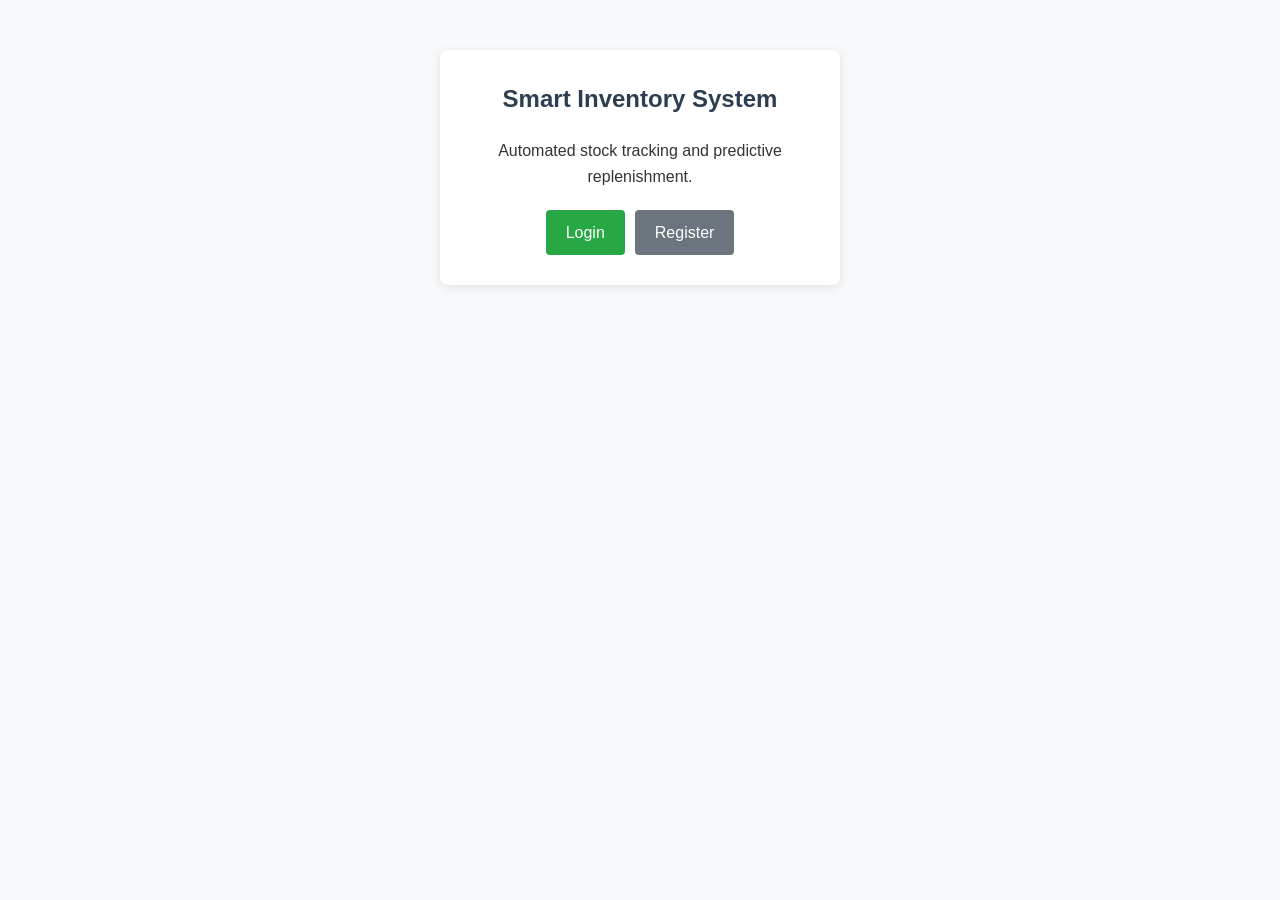
<file: index.html>
<!DOCTYPE html>
<html lang="en">
<head>
    <meta charset="UTF-8">
    <meta name="viewport" content="width=device-width, initial-scale=1.0">
    <meta name="description" content="Automated stock tracking and predictive replenishment for pharmacy POS.">
    <meta name="theme-color" content="#343a40">
    <link rel="manifest" href="/manifest.json">
    <link rel="apple-touch-icon" href="/icons/icon-192x192.png">
    <meta name="apple-mobile-web-app-capable" content="yes">
    <meta name="apple-mobile-web-app-status-bar-style" content="black-translucent">
    <meta name="apple-mobile-web-app-title" content="SmartInv">
    <link rel="icon" type="image/png" href="/icons/icon-192x192.png">
    <title>Smart Inventory System</title>
    <link rel="stylesheet" href="css/style.css">
</head>
<body>
    <div class="auth-container">
        <h2>Smart Inventory System</h2>
        <p style="text-align: center; margin-bottom: 20px;">
            Automated stock tracking and predictive replenishment.
        </p>
        <div style="display: flex; gap: 10px; justify-content: center;">
            <a href="frontend/login.html" class="btn btn-success">Login</a>
            <a href="frontend/register.html" class="btn" style="background: #6c757d;">Register</a>
        </div>
    </div>
    <script src="js/pwa.js"></script>
</body>
</html>
</file>
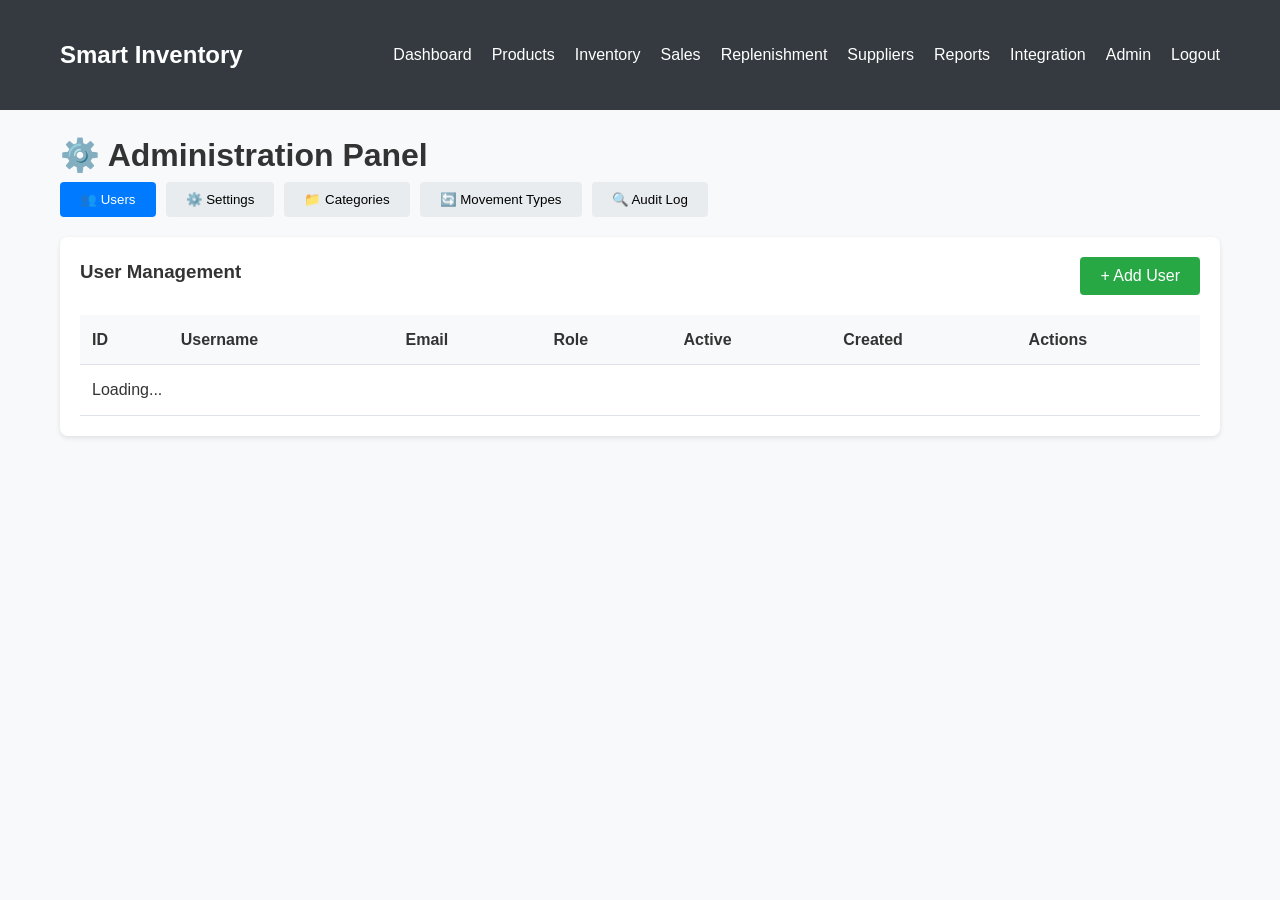
<file: admin.html>
<!DOCTYPE html>
<html lang="en">
<head>
    <meta charset="UTF-8">
    <meta name="viewport" content="width=device-width, initial-scale=1.0">
    <meta name="description" content="Automated stock tracking and predictive replenishment for pharmacy POS.">
    <meta name="theme-color" content="#343a40">
    <link rel="manifest" href="/manifest.json">
    <link rel="apple-touch-icon" href="/icons/icon-192x192.png">
    <meta name="apple-mobile-web-app-capable" content="yes">
    <meta name="apple-mobile-web-app-status-bar-style" content="black-translucent">
    <meta name="apple-mobile-web-app-title" content="SmartInv">
    <link rel="icon" type="image/png" href="/icons/icon-192x192.png">
    <title>Admin - Smart Inventory</title>
    <link rel="stylesheet" href="css/style.css">
    <style>
        .admin-tabs {
            display: flex;
            gap: 10px;
            margin-bottom: 20px;
            flex-wrap: wrap;
        }
        .admin-tab {
            padding: 10px 20px;
            background: #e9ecef;
            border: none;
            border-radius: 4px;
            cursor: pointer;
        }
        .admin-tab.active {
            background: #007bff;
            color: white;
        }
        .admin-section {
            background: white;
            padding: 20px;
            border-radius: 8px;
            box-shadow: 0 2px 5px rgba(0,0,0,0.1);
            margin-top: 10px;
        }
        .table-responsive {
            max-height: 500px;
            overflow-y: auto;
        }
        .filter-bar {
            display: flex;
            gap: 15px;
            flex-wrap: wrap;
            margin-bottom: 15px;
            padding: 15px;
            background: #f8f9fa;
            border-radius: 4px;
        }
    </style>
</head>
<body>
    <nav class="navbar">
        <div class="container">
            <a href="dashboard.html" class="navbar-brand">Smart Inventory</a>
            <ul class="navbar-menu">
                <li><a href="dashboard.html">Dashboard</a></li>
                <li><a href="products.html">Products</a></li>
                <li><a href="inventory.html">Inventory</a></li>
                <li><a href="sales.html">Sales</a></li>
                <li><a href="replenishment.html">Replenishment</a></li>
                <li><a href="suppliers.html">Suppliers</a></li>
                <li><a href="reports.html">Reports</a></li>
                <li><a href="integration.html">Integration</a></li>
                <li><a href="admin.html">Admin</a></li>
                <li><a href="#" id="logoutLink">Logout</a></li>
            </ul>
        </div>
    </nav>

    <div class="container">
        <h1>⚙️ Administration Panel</h1>

        <!-- Tabs -->
        <div class="admin-tabs">
            <button class="admin-tab active" data-tab="users">👥 Users</button>
            <button class="admin-tab" data-tab="settings">⚙️ Settings</button>
            <button class="admin-tab" data-tab="categories">📁 Categories</button>
            <button class="admin-tab" data-tab="movement-types">🔄 Movement Types</button>
            <button class="admin-tab" data-tab="audit">🔍 Audit Log</button>
        </div>

        <!-- Dynamic content area -->
        <div id="admin-content" class="admin-section">
            <!-- Users tab by default -->
            <div id="users-tab" style="display: block;">
                <div style="display: flex; justify-content: space-between;">
                    <h3>User Management</h3>
                    <button id="addUserBtn" class="btn btn-success">+ Add User</button>
                </div>
                <div id="userFormContainer" style="display: none; margin-top:15px; padding:15px; background:#f8f9fa;">
                    <h4 id="userFormTitle">Add User</h4>
                    <input type="hidden" id="editUserId">
                    <div class="form-group"><label>Username</label><input type="text" id="username" class="form-control"></div>
                    <div class="form-group"><label>Email</label><input type="email" id="email" class="form-control"></div>
                    <div class="form-group"><label>Password</label><input type="password" id="password" class="form-control"></div>
                    <div class="form-group"><label>Role</label>
                        <select id="role">
                            <option value="admin">Admin</option>
                            <option value="manager">Manager</option>
                            <option value="clerk">Clerk</option>
                        </select>
                    </div>
                    <div class="form-group"><label><input type="checkbox" id="isActive" checked> Active</label></div>
                    <button id="saveUserBtn" class="btn btn-success">Save</button>
                    <button id="cancelUserBtn" class="btn" style="background:#6c757d;">Cancel</button>
                </div>
                <div class="table-responsive">
                    <table id="usersTable">
                        <thead><tr><th>ID</th><th>Username</th><th>Email</th><th>Role</th><th>Active</th><th>Created</th><th>Actions</th></tr></thead>
                        <tbody id="usersList"><tr><td colspan="7">Loading...</td></tr></tbody>
                    </table>
                </div>
            </div>

            <!-- Settings tab (hidden) -->
            <div id="settings-tab" style="display: none;">
                <h3>System Settings</h3>
                <div id="settingsFormContainer" style="margin-bottom:15px;">
                    <!-- Will be populated dynamically with editable fields -->
                </div>
                <div class="table-responsive">
                    <table id="settingsTable">
                        <thead><tr><th>Key</th><th>Value</th><th>Description</th><th>Updated</th><th>Actions</th></tr></thead>
                        <tbody id="settingsList"><tr><td colspan="5">Loading...</td></tr></tbody>
                    </table>
                </div>
            </div>

            <!-- Categories tab (hidden) -->
            <div id="categories-tab" style="display: none;">
                <div style="display: flex; justify-content: space-between;">
                    <h3>Categories</h3>
                    <button id="addCategoryBtn" class="btn btn-success">+ Add Category</button>
                </div>
                <div id="categoryFormContainer" style="display: none; margin-top:15px; padding:15px; background:#f8f9fa;">
                    <h4 id="categoryFormTitle">Add Category</h4>
                    <input type="hidden" id="editCategoryId">
                    <div class="form-group"><label>Name</label><input type="text" id="categoryName" class="form-control"></div>
                    <div class="form-group"><label>Description</label><textarea id="categoryDesc" class="form-control"></textarea></div>
                    <button id="saveCategoryBtn" class="btn btn-success">Save</button>
                    <button id="cancelCategoryBtn" class="btn" style="background:#6c757d;">Cancel</button>
                </div>
                <div class="table-responsive">
                    <table id="categoriesTable">
                        <thead><tr><th>ID</th><th>Name</th><th>Description</th><th>Created</th><th>Actions</th></tr></thead>
                        <tbody id="categoriesList"><tr><td colspan="5">Loading...</td></tr></tbody>
                    </table>
                </div>
            </div>

            <!-- Movement Types tab (hidden) -->
            <div id="movement-types-tab" style="display: none;">
                <div style="display: flex; justify-content: space-between;">
                    <h3>Movement Types</h3>
                    <button id="addMovementTypeBtn" class="btn btn-success">+ Add Type</button>
                </div>
                <div id="movementTypeFormContainer" style="display: none; margin-top:15px; padding:15px; background:#f8f9fa;">
                    <h4 id="movementTypeFormTitle">Add Movement Type</h4>
                    <input type="hidden" id="editMovementTypeId">
                    <div class="form-group"><label>Name</label><input type="text" id="movementTypeName" class="form-control"></div>
                    <div class="form-group"><label>Description</label><textarea id="movementTypeDesc" class="form-control"></textarea></div>
                    <div class="form-group"><label>Sign</label>
                        <select id="movementTypeSign">
                            <option value="1">Increase (+)</option>
                            <option value="-1">Decrease (-)</option>
                        </select>
                    </div>
                    <button id="saveMovementTypeBtn" class="btn btn-success">Save</button>
                    <button id="cancelMovementTypeBtn" class="btn" style="background:#6c757d;">Cancel</button>
                </div>
                <div class="table-responsive">
                    <table id="movementTypesTable">
                        <thead><tr><th>ID</th><th>Name</th><th>Description</th><th>Sign</th><th>Actions</th></tr></thead>
                        <tbody id="movementTypesList"><tr><td colspan="5">Loading...</td></tr></tbody>
                    </table>
                </div>
            </div>

            <!-- Audit Log tab (hidden) -->
            <div id="audit-tab" style="display: none;">
                <h3>Audit Log</h3>
                <div class="filter-bar">
                    <input type="text" id="filterTable" placeholder="Table name">
                    <input type="text" id="filterUser" placeholder="User ID">
                    <input type="date" id="filterFrom">
                    <input type="date" id="filterTo">
                    <select id="filterOperation">
                        <option value="">All operations</option>
                        <option value="INSERT">INSERT</option>
                        <option value="UPDATE">UPDATE</option>
                        <option value="DELETE">DELETE</option>
                    </select>
                    <button id="applyAuditFilter" class="btn btn-primary">Apply</button>
                </div>
                <div class="table-responsive">
                    <table id="auditTable">
                        <thead><tr><th>Time</th><th>Table</th><th>Operation</th><th>Record</th><th>User</th><th>Changes</th></tr></thead>
                        <tbody id="auditList"><tr><td colspan="6">Loading...</td></tr></tbody>
                    </table>
                </div>
            </div>
        </div>

        <div id="alert" class="alert" style="display: none;"></div>
    </div>

    <script src="js/auth.js"></script>
    <script src="js/admin.js"></script>
    <script src="js/pwa.js"></script>
</body>
</html>
</file>
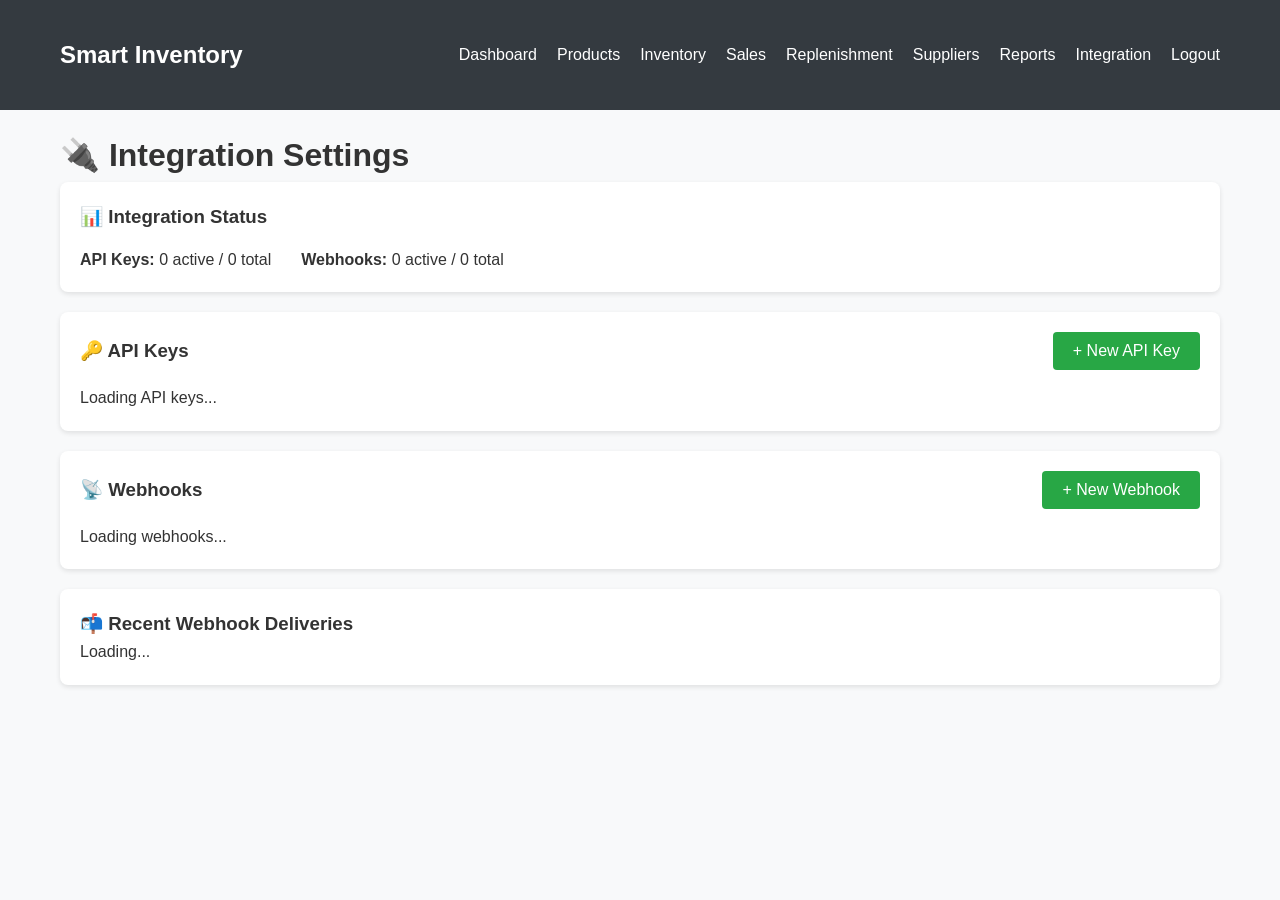
<file: intergration.html>
<!DOCTYPE html>
<html lang="en">
<head>
    <meta charset="UTF-8">
    <meta name="viewport" content="width=device-width, initial-scale=1.0">
    <meta name="description" content="Automated stock tracking and predictive replenishment for pharmacy POS.">
    <meta name="theme-color" content="#343a40">
    <link rel="manifest" href="/manifest.json">
    <link rel="apple-touch-icon" href="/icons/icon-192x192.png">
    <meta name="apple-mobile-web-app-capable" content="yes">
    <meta name="apple-mobile-web-app-status-bar-style" content="black-translucent">
    <meta name="apple-mobile-web-app-title" content="SmartInv">
    <link rel="icon" type="image/png" href="/icons/icon-192x192.png">
    <title>Integration - Smart Inventory</title>
    <link rel="stylesheet" href="css/style.css">
    <style>
        .section-card {
            background: white;
            border-radius: 8px;
            padding: 20px;
            margin-bottom: 20px;
            box-shadow: 0 2px 5px rgba(0,0,0,0.1);
        }
        .api-key-box {
            background: #f8f9fa;
            padding: 15px;
            border-radius: 4px;
            font-family: monospace;
            word-break: break-all;
            border: 1px solid #dee2e6;
        }
        .webhook-row {
            display: flex;
            justify-content: space-between;
            align-items: center;
            padding: 10px 0;
            border-bottom: 1px solid #eee;
        }
        .badge {
            padding: 4px 8px;
            border-radius: 4px;
            font-size: 12px;
            font-weight: bold;
        }
        .badge-success { background: #d4edda; color: #155724; }
        .badge-secondary { background: #e2e3e5; color: #383d41; }
        .event-tag {
            display: inline-block;
            background: #e9ecef;
            padding: 2px 8px;
            border-radius: 12px;
            margin: 2px;
            font-size: 12px;
        }
    </style>
</head>
<body>
    <nav class="navbar">
        <div class="container">
            <a href="dashboard.html" class="navbar-brand">Smart Inventory</a>
            <ul class="navbar-menu">
                <li><a href="dashboard.html">Dashboard</a></li>
                <li><a href="products.html">Products</a></li>
                <li><a href="inventory.html">Inventory</a></li>
                <li><a href="sales.html">Sales</a></li>
                <li><a href="replenishment.html">Replenishment</a></li>
                <li><a href="suppliers.html">Suppliers</a></li>
                <li><a href="reports.html">Reports</a></li>
                <li><a href="integration.html">Integration</a></li>
                <li><a href="#" id="logoutLink">Logout</a></li>
            </ul>
        </div>
    </nav>

    <div class="container">
        <h1>🔌 Integration Settings</h1>

        <!-- Status Summary -->
        <div class="section-card">
            <h3>📊 Integration Status</h3>
            <div id="statusSummary" style="display: flex; gap: 30px; margin-top: 15px;">
                <div><strong>API Keys:</strong> <span id="totalApiKeys">0</span> active / <span id="activeApiKeys">0</span> total</div>
                <div><strong>Webhooks:</strong> <span id="totalWebhooks">0</span> active / <span id="activeWebhooks">0</span> total</div>
            </div>
        </div>

        <!-- API Keys Section -->
        <div class="section-card">
            <div style="display: flex; justify-content: space-between; align-items: center;">
                <h3>🔑 API Keys</h3>
                <button id="addApiKeyBtn" class="btn btn-success">+ New API Key</button>
            </div>
            <div id="apiKeyFormContainer" style="display: none; margin-top: 15px; padding: 15px; background: #f8f9fa; border-radius: 4px;">
                <h4>Create API Key</h4>
                <div class="form-group">
                    <label>Key Name (e.g., "ERP System")</label>
                    <input type="text" id="apiKeyName" class="form-control">
                </div>
                <div class="form-group">
                    <label>Expires in (days, leave empty for no expiry)</label>
                    <input type="number" id="apiKeyExpiry" class="form-control" min="1">
                </div>
                <button id="saveApiKeyBtn" class="btn btn-success">Generate</button>
                <button id="cancelApiKeyBtn" class="btn" style="background:#6c757d;">Cancel</button>
            </div>
            <div id="apiKeysList" style="margin-top: 15px;">
                <p>Loading API keys...</p>
            </div>
        </div>

        <!-- Webhooks Section -->
        <div class="section-card">
            <div style="display: flex; justify-content: space-between; align-items: center;">
                <h3>📡 Webhooks</h3>
                <button id="addWebhookBtn" class="btn btn-success">+ New Webhook</button>
            </div>
            <div id="webhookFormContainer" style="display: none; margin-top: 15px; padding: 15px; background: #f8f9fa; border-radius: 4px;">
                <h4 id="webhookFormTitle">Create Webhook</h4>
                <input type="hidden" id="webhookId">
                <div class="form-group">
                    <label>Name</label>
                    <input type="text" id="webhookName" class="form-control">
                </div>
                <div class="form-group">
                    <label>URL</label>
                    <input type="url" id="webhookUrl" class="form-control">
                </div>
                <div class="form-group">
                    <label>Secret (optional)</label>
                    <input type="text" id="webhookSecret" class="form-control">
                </div>
                <div class="form-group">
                    <label>Events</label>
                    <div>
                        <label><input type="checkbox" value="replenishment.accepted"> replenishment.accepted</label>
                        <label><input type="checkbox" value="stock.low"> stock.low</label>
                        <label><input type="checkbox" value="stock.out"> stock.out</label>
                        <label><input type="checkbox" value="sale.completed"> sale.completed</label>
                    </div>
                </div>
                <div class="form-group">
                    <label><input type="checkbox" id="webhookActive" checked> Active</label>
                </div>
                <button id="saveWebhookBtn" class="btn btn-success">Save</button>
                <button id="cancelWebhookBtn" class="btn" style="background:#6c757d;">Cancel</button>
            </div>
            <div id="webhooksList" style="margin-top: 15px;">
                <p>Loading webhooks...</p>
            </div>
        </div>

        <!-- Recent Deliveries -->
        <div class="section-card">
            <h3>📬 Recent Webhook Deliveries</h3>
            <div id="deliveriesList">
                <p>Loading...</p>
            </div>
        </div>

        <div id="alert" class="alert" style="display: none;"></div>
    </div>

    <script src="js/auth.js"></script>
    <script src="js/intergration.js"></script>
    <script src="js/pwa.js"></script>
</body>
</html>
</file>
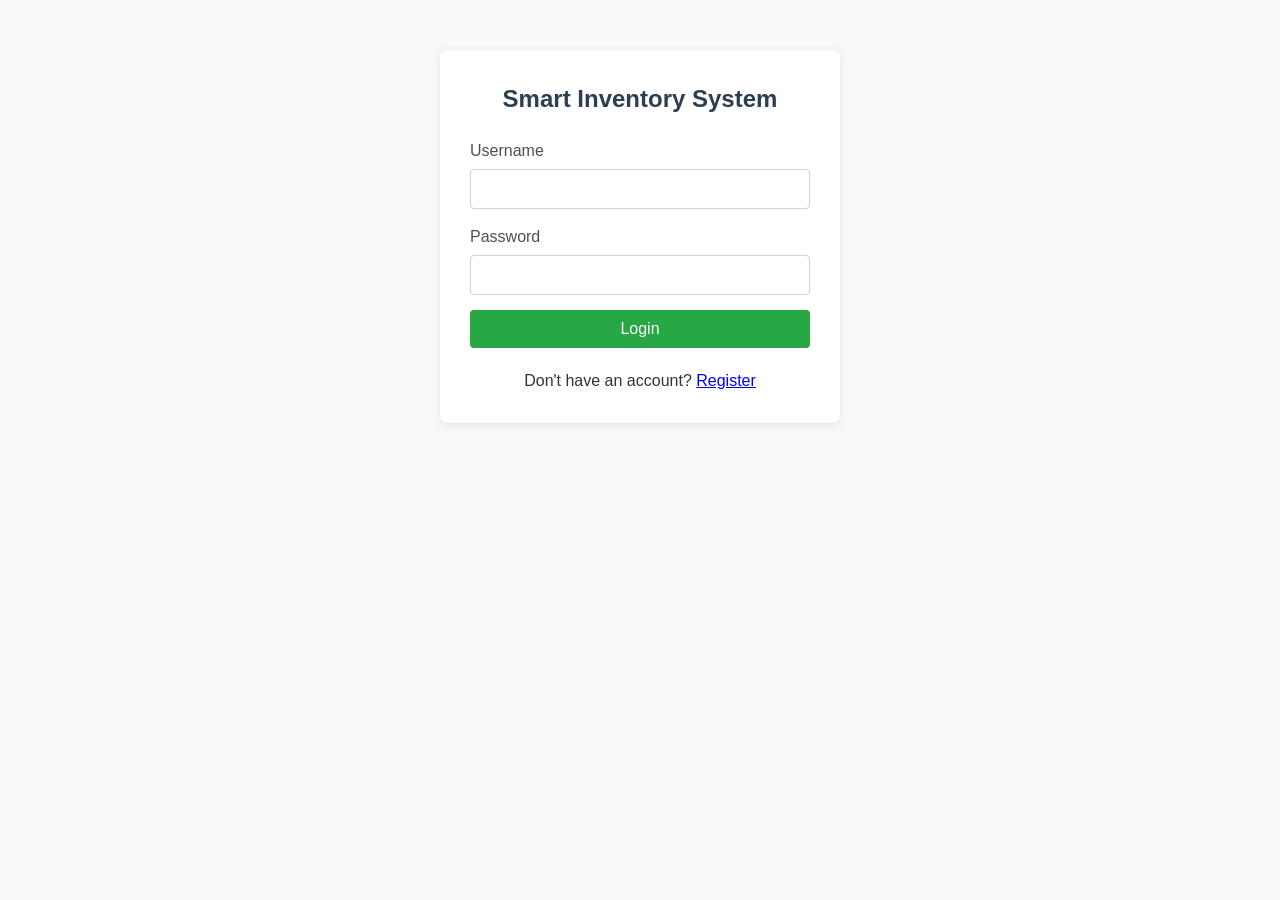
<file: inventory.html>
<!DOCTYPE html>
<html lang="en">
<head>
    <meta charset="UTF-8">
    <meta name="viewport" content="width=device-width, initial-scale=1.0">
    <meta name="description" content="Automated stock tracking and predictive replenishment for pharmacy POS.">
    <meta name="theme-color" content="#343a40">
    <link rel="manifest" href="/manifest.json">
    <link rel="apple-touch-icon" href="/icons/icon-192x192.png">
    <meta name="apple-mobile-web-app-capable" content="yes">
    <meta name="apple-mobile-web-app-status-bar-style" content="black-translucent">
    <meta name="apple-mobile-web-app-title" content="SmartInv">
    <link rel="icon" type="image/png" href="/icons/icon-192x192.png">
    <title>Inventory Management - Smart Inventory</title>
    <link rel="stylesheet" href="css/style.css">
</head>
<body>
    <nav class="navbar">
        <div class="container">
            <a href="dashboard.html" class="navbar-brand">Smart Inventory</a>
            <ul class="navbar-menu">
                <li><a href="dashboard.html">Dashboard</a></li>
                <li><a href="products.html">Products</a></li>
                <li><a href="inventory.html">Inventory</a></li>
                <li><a href="replenishment.html">Replenishment</a></li>
                <li><a href="sales.html">Sales</a></li>
                <li><a href="reports.html">Reports</a></li>
                <li><a href="#" id="logoutLink">Logout</a></li>
            </ul>
        </div>
    </nav>

    <div class="container">
        <h1>Inventory Management</h1>
        
        <!-- Tab Navigation -->
        <div style="display: flex; gap: 10px; margin-bottom: 20px;">
            <button id="tabReceipt" class="btn" style="background: #007bff;">Receive Stock</button>
            <button id="tabAdjust" class="btn" style="background: #ffc107; color: black;">Adjust Stock</button>
            <button id="tabHistory" class="btn" style="background: #17a2b8;">Movement History</button>
        </div>

        <!-- Stock Receipt Form -->
        <div id="receiptForm" class="card">
            <h3>📦 Receive Stock from Supplier</h3>
            <form id="receiptFormElement">
                <div class="form-group">
                    <label for="receipt_sku">Product SKU *</label>
                    <input type="text" id="receipt_sku" name="sku" required>
                </div>
                <div class="form-group">
                    <label for="receipt_quantity">Quantity *</label>
                    <input type="number" id="receipt_quantity" name="quantity" min="1" required>
                </div>
                <div class="form-group">
                    <label for="receipt_reference">Reference (PO # / Invoice #)</label>
                    <input type="text" id="receipt_reference" name="reference_id">
                </div>
                <button type="submit" class="btn btn-success">Receive Stock</button>
            </form>
        </div>

        <!-- Stock Adjustment Form (initially hidden) -->
        <div id="adjustForm" class="card" style="display: none;">
            <h3>⚖️ Manual Stock Adjustment</h3>
            <form id="adjustFormElement">
                <div class="form-group">
                    <label for="adjust_sku">Product SKU *</label>
                    <input type="text" id="adjust_sku" name="sku" required>
                </div>
                <div class="form-group">
                    <label for="adjust_type">Adjustment Type *</label>
                    <select id="adjust_type" name="movement_type" required>
                        <option value="adjustment">Adjustment (+/-)</option>
                        <option value="damage">Damage / Expired (-)</option>
                        <option value="return">Customer Return (+)</option>
                    </select>
                </div>
                <div class="form-group">
                    <label for="adjust_quantity">Quantity *</label>
                    <input type="number" id="adjust_quantity" name="quantity" min="1" required>
                    <small style="color: #666;">Positive number only. System will add or remove based on type.</small>
                </div>
                <div class="form-group">
                    <label for="adjust_reason">Reason *</label>
                    <input type="text" id="adjust_reason" name="reason" required>
                </div>
                <button type="submit" class="btn" style="background: #ffc107; color: black;">Record Adjustment</button>
            </form>
        </div>

        <!-- Movement History (initially hidden) -->
        <div id="historyView" style="display: none;">
            <h3>📋 Stock Movement History</h3>
            <div class="form-group">
                <label for="filter_sku">Filter by Product SKU (optional)</label>
                <input type="text" id="filter_sku" placeholder="Leave empty to show all">
                <button id="applyFilter" class="btn" style="margin-top: 10px; background: #17a2b8;">Apply Filter</button>
                <button id="resetFilter" class="btn" style="margin-top: 10px; background: #6c757d;">Reset</button>
            </div>
            <div class="table-responsive">
                <table id="movementsTable">
                    <thead>
                        <tr>
                            <th>Date</th>
                            <th>Product</th>
                            <th>SKU</th>
                            <th>Type</th>
                            <th>Qty</th>
                            <th>Previous</th>
                            <th>New</th>
                            <th>Reference</th>
                            <th>Reason</th>
                            <th>By</th>
                        </tr>
                    </thead>
                    <tbody id="movementList">
                        <tr><td colspan="10" class="text-center">Loading...</td></tr>
                    </tbody>
                </table>
            </div>
        </div>

        <div id="alert" class="alert" style="display: none; margin-top: 20px;"></div>
    </div>

    <script src="js/auth.js"></script>
    <script>
        // ---------- 🔒 ROLE CHECK – MANAGER/ADMIN ONLY ----------
        (async function() {
            const user = await checkAuth(['manager', 'admin']);
            if (!user) return;  // redirect happened
            
            window.currentUser = user;
            
            // ---------- HIDE INVENTORY LINK IN NAVBAR (redundant but safe) ----------
            const roles = user.roles ? user.roles.split(',') : [];
            const isManager = roles.includes('manager') || roles.includes('admin');
            const inventoryLink = document.querySelector('a[href="inventory.html"]');
            if (inventoryLink) inventoryLink.style.display = isManager ? 'block' : 'none';
            
            // ---------- TAB SWITCHING ----------
            const receiptForm = document.getElementById('receiptForm');
            const adjustForm = document.getElementById('adjustForm');
            const historyView = document.getElementById('historyView');
            const tabReceipt = document.getElementById('tabReceipt');
            const tabAdjust = document.getElementById('tabAdjust');
            const tabHistory = document.getElementById('tabHistory');

            function showTab(tab) {
                receiptForm.style.display = 'none';
                adjustForm.style.display = 'none';
                historyView.style.display = 'none';
                
                if (tab === 'receipt') receiptForm.style.display = 'block';
                else if (tab === 'adjust') adjustForm.style.display = 'block';
                else if (tab === 'history') {
                    historyView.style.display = 'block';
                    loadMovements();
                }
            }

            tabReceipt.addEventListener('click', () => showTab('receipt'));
            tabAdjust.addEventListener('click', () => showTab('adjust'));
            tabHistory.addEventListener('click', () => showTab('history'));

            // ---------- STOCK RECEIPT ----------
            document.getElementById('receiptFormElement').addEventListener('submit', async function(e) {
                e.preventDefault();
                const sku = document.getElementById('receipt_sku').value.trim();
                const quantity = parseInt(document.getElementById('receipt_quantity').value);
                const reference_id = document.getElementById('receipt_reference').value.trim() || null;
                const alertDiv = document.getElementById('alert');

                alertDiv.style.display = 'none';
                alertDiv.className = 'alert';

                try {
                    const response = await fetch('/inventory/receipt', {
                        method: 'POST',
                        headers: {
                            'Content-Type': 'application/json',
                            'Authorization': `Bearer ${localStorage.getItem('access_token')}`
                        },
                        body: JSON.stringify({ product_sku: sku, quantity, reference_id })
                    });

                    const data = await response.json();

                    if (response.ok) {
                        alertDiv.style.display = 'block';
                        alertDiv.className = 'alert alert-success';
                        alertDiv.textContent = `✅ Stock received. New quantity: ${data.new_quantity}`;
                        document.getElementById('receiptFormElement').reset();
                    } else {
                        alertDiv.style.display = 'block';
                        alertDiv.className = 'alert alert-error';
                        alertDiv.textContent = data.detail || 'Failed to receive stock';
                    }
                } catch (error) {
                    console.error(error);
                    alertDiv.style.display = 'block';
                    alertDiv.className = 'alert alert-error';
                    alertDiv.textContent = 'Network error. Please try again.';
                }
            });

            // ---------- STOCK ADJUSTMENT ----------
            document.getElementById('adjustFormElement').addEventListener('submit', async function(e) {
                e.preventDefault();
                const sku = document.getElementById('adjust_sku').value.trim();
                const movement_type = document.getElementById('adjust_type').value;
                const quantity = parseInt(document.getElementById('adjust_quantity').value);
                const reason = document.getElementById('adjust_reason').value.trim();
                const alertDiv = document.getElementById('alert');

                alertDiv.style.display = 'none';
                alertDiv.className = 'alert';

                try {
                    const response = await fetch('/inventory/adjust', {
                        method: 'POST',
                        headers: {
                            'Content-Type': 'application/json',
                            'Authorization': `Bearer ${localStorage.getItem('access_token')}`
                        },
                        body: JSON.stringify({ product_sku: sku, movement_type, quantity, reason })
                    });

                    const data = await response.json();

                    if (response.ok) {
                        alertDiv.style.display = 'block';
                        alertDiv.className = 'alert alert-success';
                        alertDiv.textContent = `✅ Adjustment recorded. New quantity: ${data.new_quantity}`;
                        document.getElementById('adjustFormElement').reset();
                    } else {
                        alertDiv.style.display = 'block';
                        alertDiv.className = 'alert alert-error';
                        alertDiv.textContent = data.detail || 'Failed to record adjustment';
                    }
                } catch (error) {
                    console.error(error);
                    alertDiv.style.display = 'block';
                    alertDiv.className = 'alert alert-error';
                    alertDiv.textContent = 'Network error. Please try again.';
                }
            });
            

            // ---------- MOVEMENT HISTORY ----------
            async function loadMovements(skuFilter = '') {
                const tbody = document.getElementById('movementList');
                tbody.innerHTML = '<tr><td colspan="10" class="text-center">Loading...</td></tr>';
                
                let url = '/inventory/movements?limit=200';
                if (skuFilter) url += `&product_sku=${encodeURIComponent(skuFilter)}`;

                try {
                    const response = await fetch(url, {
                        headers: { 'Authorization': `Bearer ${localStorage.getItem('access_token')}` }
                    });
                    if (!response.ok) throw new Error('Failed to load movements');
                    
                    const movements = await response.json();
                    
                    if (movements.length === 0) {
                        tbody.innerHTML = '<tr><td colspan="10" class="text-center">No movements found.</td></tr>';
                        return;
                    }

                    let html = '';
                    movements.forEach(m => {
                        const date = new Date(m.created_at).toLocaleString();
                        const sign = m.movement_type === 'sale' || m.movement_type === 'damage' ? '-' : '+';
                        html += `<tr>
                            <td>${date}</td>
                            <td>${m.product_name || '-'}</td>
                            <td>${m.product_sku}</td>
                            <td>${m.movement_type}</td>
                            <td>${sign}${m.quantity}</td>
                            <td>${m.previous_quantity}</td>
                            <td>${m.new_quantity}</td>
                            <td>${m.reference_id || '-'}</td>
                            <td>${m.reason || '-'}</td>
                            <td>${m.performed_by || 'system'}</td>
                        </tr>`;
                    });
                    tbody.innerHTML = html;
                } catch (error) {
                    console.error(error);
                    tbody.innerHTML = '<tr><td colspan="10" class="text-center alert alert-error">Error loading movements.</td></tr>';
                }
            }
            

            // Filter button
            document.getElementById('applyFilter')?.addEventListener('click', function() {
                const sku = document.getElementById('filter_sku').value.trim();
                loadMovements(sku);
            });

            // Reset filter
            document.getElementById('resetFilter')?.addEventListener('click', function() {
                document.getElementById('filter_sku').value = '';
                loadMovements('');
            });

            // Show default tab
            showTab('receipt');
        })();

        // ---------- LOGOUT ----------
        document.getElementById('logoutLink').addEventListener('click', function(e) {
            e.preventDefault();
            logout();
        });
    </script>
    <script src="js/pwa.js"></script>
</body>
</html>
</file>
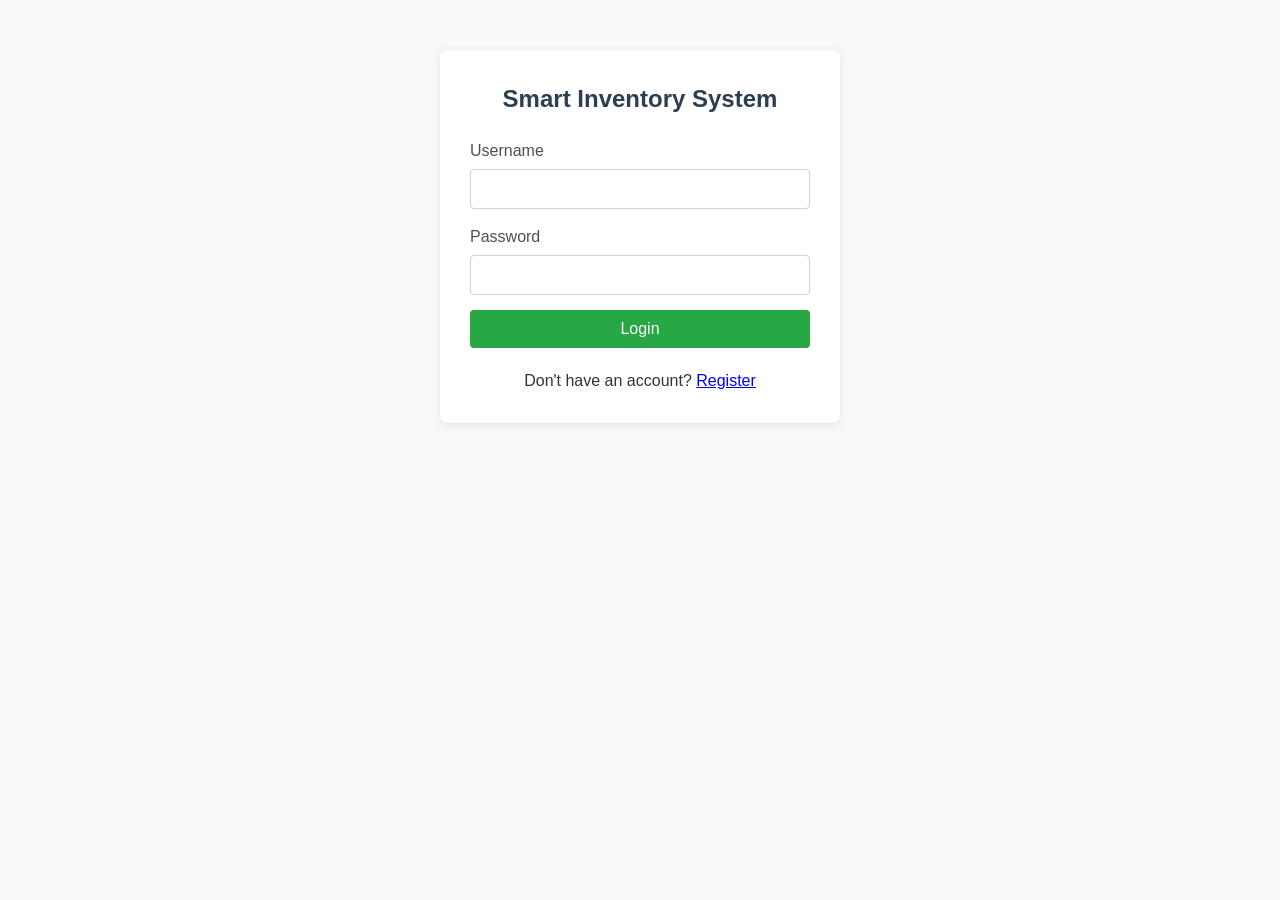
<file: login.html>
<!DOCTYPE html>
<html lang="en">
<head>
    <meta charset="UTF-8">
    <meta name="viewport" content="width=device-width, initial-scale=1.0">
    <meta name="description" content="Automated stock tracking and predictive replenishment for pharmacy POS.">
    <meta name="theme-color" content="#343a40">
    <link rel="manifest" href="/manifest.json">
    <link rel="apple-touch-icon" href="/icons/icon-192x192.png">
    <meta name="apple-mobile-web-app-capable" content="yes">
    <meta name="apple-mobile-web-app-status-bar-style" content="black-translucent">
    <meta name="apple-mobile-web-app-title" content="SmartInv">
    <link rel="icon" type="image/png" href="/icons/icon-192x192.png">
    <title>Login - Smart Inventory</title>
    <link rel="stylesheet" href="css/style.css">
</head>
<body>
    <div class="auth-container">
        <h2>Smart Inventory System</h2>
        <div id="alert" class="alert" style="display: none;"></div>
        <form id="loginForm">
            <div class="form-group">
                <label for="username">Username</label>
                <input type="text" id="username" name="username" required autocomplete="username">
            </div>
            <div class="form-group">
                <label for="password">Password</label>
                <input type="password" id="password" name="password" required autocomplete="current-password">
            </div>
            <button type="submit" class="btn btn-success" style="width:100%;">Login</button>
        </form>
        <p class="text-center mt-20">
            Don't have an account? <a href="register.html">Register</a>
        </p>
    </div>

    <script>
        const API_BASE_URL = 'http://127.0.0.1:8888';

        document.getElementById('loginForm').addEventListener('submit', async function(e) {
            e.preventDefault();

            const username = document.getElementById('username').value.trim();
            const password = document.getElementById('password').value;
            const alertDiv = document.getElementById('alert');

            alertDiv.style.display = 'none';
            alertDiv.className = 'alert';

            if (!username || !password) {
                alertDiv.style.display = 'block';
                alertDiv.className = 'alert alert-error';
                alertDiv.textContent = 'Username and password are required.';
                return;
            }

            try {
                const response = await fetch(`${API_BASE_URL}/auth/login`, {
                    method: 'POST',
                    headers: {
                        'Content-Type': 'application/json',
                        'Accept': 'application/json'
                    },
                    body: JSON.stringify({ username, password })
                });

                const data = await response.json();

                if (response.ok) {
                    localStorage.setItem('access_token', data.access_token);
                    window.location.href = 'dashboard.html';
                } else {
                    alertDiv.style.display = 'block';
                    alertDiv.className = 'alert alert-error';
                    alertDiv.textContent = data.detail || 'Login failed';
                }
            } catch (error) {
                console.error('LOGIN FETCH ERROR:', error);
                alertDiv.style.display = 'block';
                alertDiv.className = 'alert alert-error';
                alertDiv.textContent = 'Network error. Please try again.';
            }
        });
    </script>
    <script src="js/pwa.js"></script>
</body>
</html>
</file>
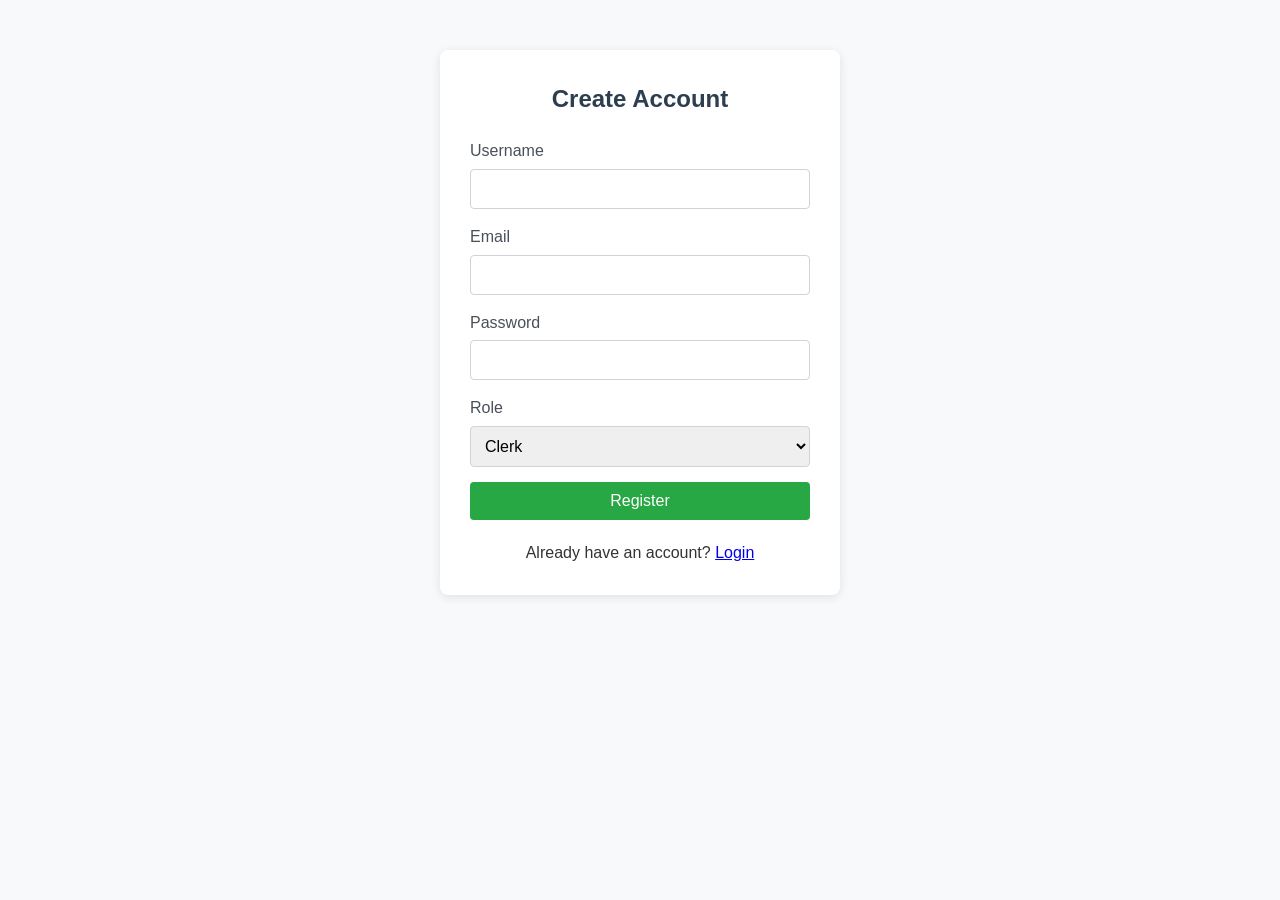
<file: register.html>
<!DOCTYPE html>
<html lang="en">
<head>
    <meta charset="UTF-8">
    <meta name="viewport" content="width=device-width, initial-scale=1.0">
    <meta name="description" content="Automated stock tracking and predictive replenishment for pharmacy POS.">
    <meta name="theme-color" content="#343a40">
    <link rel="manifest" href="/manifest.json">
    <link rel="apple-touch-icon" href="/icons/icon-192x192.png">
    <meta name="apple-mobile-web-app-capable" content="yes">
    <meta name="apple-mobile-web-app-status-bar-style" content="black-translucent">
    <meta name="apple-mobile-web-app-title" content="SmartInv">
    <link rel="icon" type="image/png" href="/icons/icon-192x192.png">
    <title>Register - Smart Inventory</title>
    <link rel="stylesheet" href="css/style.css">
</head>
<body>
    <div class="auth-container">
        <h2>Create Account</h2>
        <div id="alert" class="alert" style="display: none;"></div>
        <form id="registerForm">
            <div class="form-group">
                <label for="username">Username</label>
                <input type="text" id="username" name="username" required autocomplete="off">
            </div>
            <div class="form-group">
                <label for="email">Email</label>
                <input type="email" id="email" name="email" required autocomplete="off">
            </div>
            <div class="form-group">
                <label for="password">Password</label>
                <input type="password" id="password" name="password" required>
            </div>
            <div class="form-group">
                <label for="role">Role</label>
                <select id="role" name="role" required>
                    <option value="clerk">Clerk</option>
                    <option value="manager">Manager</option>
                    <option value="admin">Admin</option>
                </select>
            </div>
            <button type="submit" class="btn btn-success" style="width:100%;">Register</button>
        </form>
        <p class="text-center mt-20">
            Already have an account? <a href="login.html">Login</a>
        </p>
    </div>

    <script>
        const API_BASE_URL = 'http://127.0.0.1:8888';

        document.getElementById('registerForm').addEventListener('submit', async function(e) {
            e.preventDefault();

            const username = document.getElementById('username').value.trim();
            const email = document.getElementById('email').value.trim();
            const password = document.getElementById('password').value;
            const role = document.getElementById('role').value;
            const alertDiv = document.getElementById('alert');

            alertDiv.style.display = 'none';
            alertDiv.className = 'alert';

            if (!username || !email || !password || !role) {
                alertDiv.style.display = 'block';
                alertDiv.className = 'alert alert-error';
                alertDiv.textContent = 'All fields are required.';
                return;
            }

            try {
                const response = await fetch(`${API_BASE_URL}/auth/register`, {
                    method: 'POST',
                    headers: {
                        'Content-Type': 'application/json',
                        'Accept': 'application/json'
                    },
                    body: JSON.stringify({
                        username,
                        email,
                        password,
                        role
                    })
                });

                const data = await response.json();

                if (response.ok) {
                    alertDiv.style.display = 'block';
                    alertDiv.className = 'alert alert-success';
                    alertDiv.textContent = 'Registration successful! Redirecting to login...';
                    setTimeout(() => window.location.href = 'login.html', 2000);
                } else {
                    alertDiv.style.display = 'block';
                    alertDiv.className = 'alert alert-error';
                    alertDiv.textContent = data.detail || 'Registration failed';
                }
            } catch (error) {
                console.error('FETCH ERROR:', error);
                alertDiv.style.display = 'block';
                alertDiv.className = 'alert alert-error';
                alertDiv.textContent = 'Network error. Please try again.';
            }
        });
    </script>
    <script src="js/pwa.js"></script>
</body>
</html>
</file>
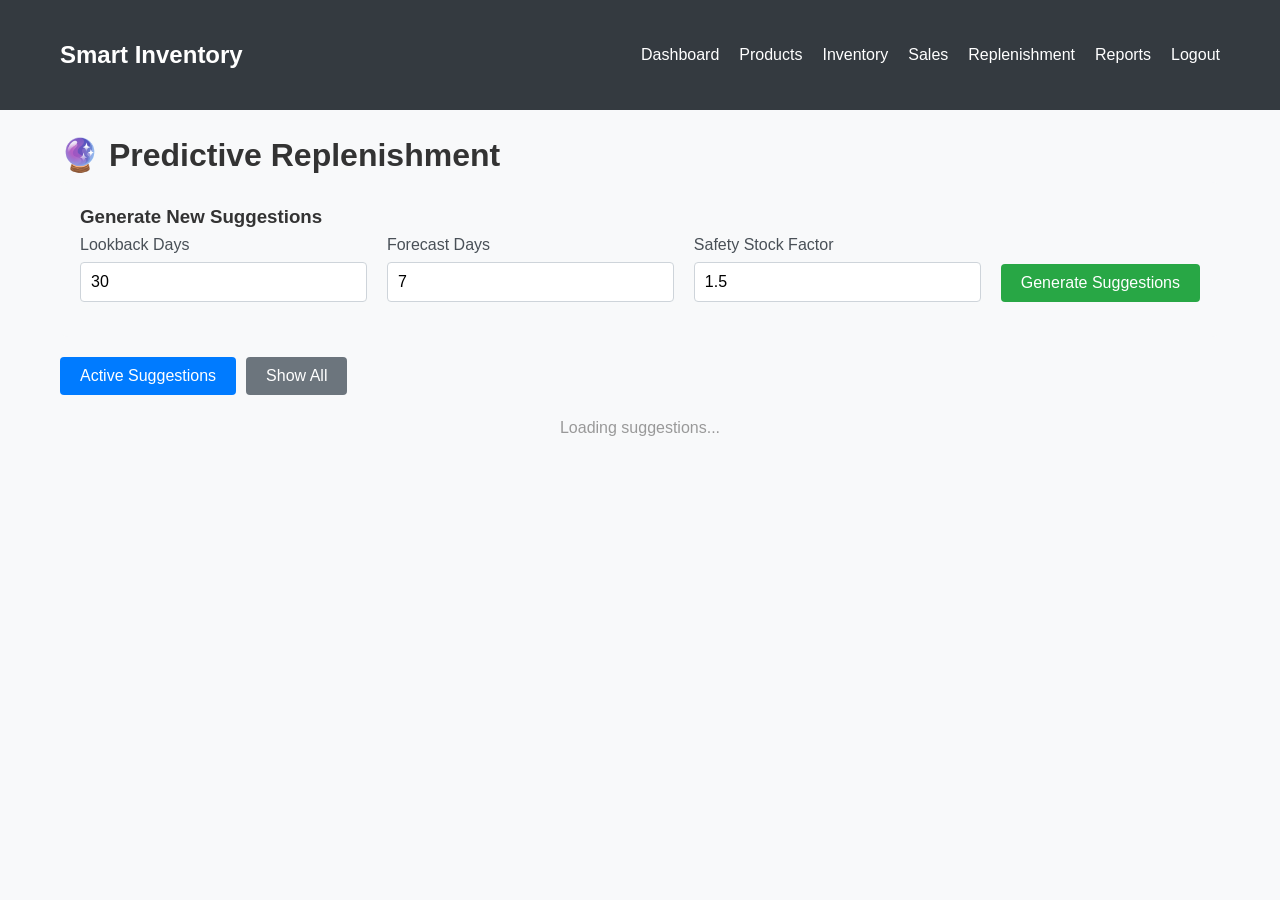
<file: replenishment.html>
<!DOCTYPE html>
<html lang="en">
<head>
    <meta charset="UTF-8">
    <meta name="viewport" content="width=device-width, initial-scale=1.0">
    <meta name="description" content="Automated stock tracking and predictive replenishment for pharmacy POS.">
    <meta name="theme-color" content="#343a40">
    <link rel="manifest" href="/manifest.json">
    <link rel="apple-touch-icon" href="/icons/icon-192x192.png">
    <meta name="apple-mobile-web-app-capable" content="yes">
    <meta name="apple-mobile-web-app-status-bar-style" content="black-translucent">
    <meta name="apple-mobile-web-app-title" content="SmartInv">
    <link rel="icon" type="image/png" href="/icons/icon-192x192.png">
    <title>Replenishment - Smart Inventory</title>
    <link rel="stylesheet" href="css/style.css">
    <style>
        .suggestion-card {
            background: white;
            border-radius: 8px;
            padding: 20px;
            margin-bottom: 15px;
            box-shadow: 0 2px 5px rgba(0,0,0,0.1);
            display: flex;
            justify-content: space-between;
            align-items: center;
            border-left: 6px solid #ffc107;
        }
        .suggestion-card.accepted {
            border-left-color: #28a745;
            opacity: 0.7;
        }
        .forecast-detail {
            display: flex;
            gap: 30px;
            margin-top: 10px;
            color: #666;
        }
        .action-buttons {
            display: flex;
            gap: 10px;
        }
        .params-panel {
            background: #f8f9fa;
            padding: 20px;
            border-radius: 8px;
            margin-bottom: 20px;
        }
        .param-group {
            display: flex;
            gap: 20px;
            flex-wrap: wrap;
            align-items: flex-end;
        }
    </style>
</head>
<body>
    <nav class="navbar">
        <div class="container">
            <a href="dashboard.html" class="navbar-brand">Smart Inventory</a>
            <ul class="navbar-menu">
                <li><a href="dashboard.html">Dashboard</a></li>
                <li><a href="products.html">Products</a></li>
                <li><a href="inventory.html">Inventory</a></li>
                <li><a href="sales.html">Sales</a></li>
                <li><a href="replenishment.html">Replenishment</a></li>
                <li><a href="reports.html">Reports</a></li>
                <li><a href="#" id="logoutLink">Logout</a></li>
            </ul>
        </div>
    </nav>

    <div class="container">
        <h1>🔮 Predictive Replenishment</h1>
        
        <div id="alert" class="alert" style="display: none;"></div>
        
        <!-- Generation Parameters Panel (Manager only) -->
        <div class="params-panel" id="paramsPanel">
            <h3>Generate New Suggestions</h3>
            <div class="param-group">
                <div class="form-group" style="flex:1;">
                    <label>Lookback Days</label>
                    <input type="number" id="lookbackDays" value="30" min="7" max="365">
                </div>
                <div class="form-group" style="flex:1;">
                    <label>Forecast Days</label>
                    <input type="number" id="forecastDays" value="7" min="1" max="30">
                </div>
                <div class="form-group" style="flex:1;">
                    <label>Safety Stock Factor</label>
                    <input type="number" id="safetyFactor" value="1.5" min="1" max="3" step="0.1">
                </div>
                <button id="generateBtn" class="btn btn-success" style="margin-bottom: 15px;">Generate Suggestions</button>
            </div>
        </div>
        
        <!-- Filter Tabs -->
        <div style="display: flex; gap: 10px; margin-bottom: 20px;">
            <button id="showActiveBtn" class="btn" style="background: #007bff;">Active Suggestions</button>
            <button id="showAllBtn" class="btn" style="background: #6c757d;">Show All</button>
        </div>
        
        <!-- Suggestions List -->
        <div id="suggestionsList">
            <p style="text-align: center; color: #999;">Loading suggestions...</p>
        </div>
    </div>

    <script src="js/auth.js"></script>
    <script>
        const inventoryLink = document.querySelector('a[href="inventory.html"]');
        if (inventoryLink) inventoryLink.style.display = isManager ? 'block' : 'none';
    </script>
    <script src="js/replenishment.js"></script>
    <script src="js/pwa.js"></script>
</body>
</html>
</file>
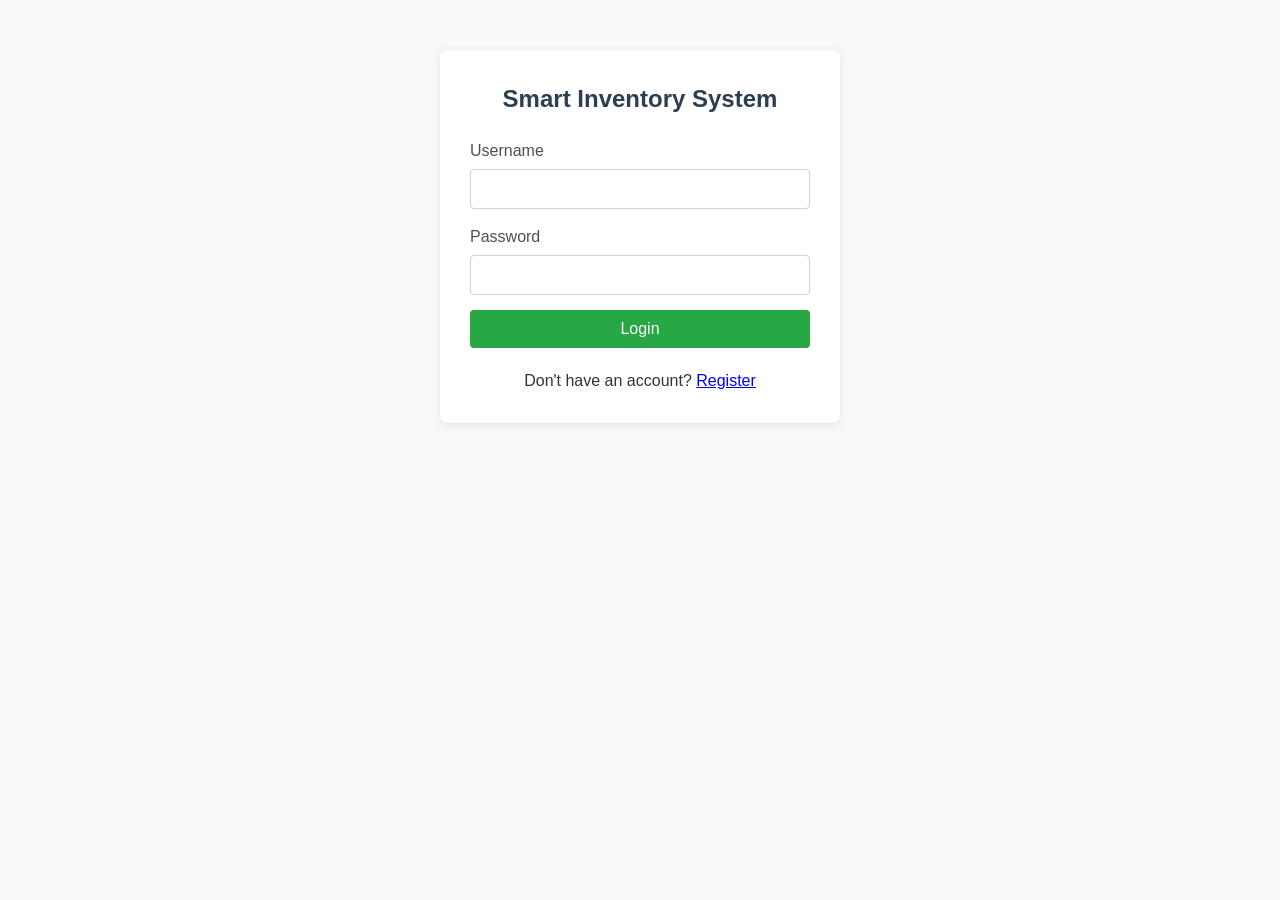
<file: sales.html>
<!DOCTYPE html>
<html lang="en">
<head>
    <meta charset="UTF-8">
    <meta name="viewport" content="width=device-width, initial-scale=1.0">
    <meta name="description" content="Automated stock tracking and predictive replenishment for pharmacy POS.">
    <meta name="theme-color" content="#343a40">
    <link rel="manifest" href="/manifest.json">
    <link rel="apple-touch-icon" href="/icons/icon-192x192.png">
    <meta name="apple-mobile-web-app-capable" content="yes">
    <meta name="apple-mobile-web-app-status-bar-style" content="black-translucent">
    <meta name="apple-mobile-web-app-title" content="SmartInv">
    <link rel="icon" type="image/png" href="/icons/icon-192x192.png">
    <title>Point of Sale - Smart Inventory</title>
    <link rel="stylesheet" href="css/style.css">
    <style>
        .pos-container {
            display: grid;
            grid-template-columns: 1fr 400px;
            gap: 20px;
            margin-top: 20px;
        }
        .barcode-section {
            background: white;
            padding: 20px;
            border-radius: 8px;
            box-shadow: 0 2px 5px rgba(0,0,0,0.1);
        }
        .cart-section {
            background: white;
            padding: 20px;
            border-radius: 8px;
            box-shadow: 0 2px 5px rgba(0,0,0,0.1);
            position: sticky;
            top: 20px;
        }
        .barcode-input {
            font-size: 24px;
            padding: 15px;
            width: 100%;
            border: 2px solid #28a745;
            border-radius: 8px;
        }
        .cart-item {
            display: flex;
            justify-content: space-between;
            align-items: center;
            padding: 10px 0;
            border-bottom: 1px solid #eee;
        }
        .cart-total {
            font-size: 24px;
            font-weight: bold;
            text-align: right;
            margin-top: 20px;
            padding-top: 20px;
            border-top: 2px solid #333;
        }
        .quantity-control {
            display: flex;
            align-items: center;
            gap: 10px;
        }
        .quantity-btn {
            width: 30px;
            height: 30px;
            border-radius: 50%;
            border: none;
            background: #007bff;
            color: white;
            font-weight: bold;
            cursor: pointer;
        }
        .quantity-btn:hover {
            background: #0056b3;
        }
        .remove-btn {
            background: #dc3545;
            color: white;
            border: none;
            border-radius: 4px;
            padding: 5px 10px;
            cursor: pointer;
        }
    </style>
</head>
<body>
    <nav class="navbar">
        <div class="container">
            <a href="dashboard.html" class="navbar-brand">Smart Inventory</a>
            <ul class="navbar-menu">
                <li><a href="dashboard.html">Dashboard</a></li>
                <li><a href="products.html">Products</a></li>
                <li><a href="inventory.html">Inventory</a></li>
                <li><a href="replenishment.html">Replenishment</a></li>
                <li><a href="sales.html">Sales</a></li>
                <li><a href="reports.html">Reports</a></li>
                <li><a href="#" id="logoutLink">Logout</a></li>
            </ul>
        </div>
    </nav>

    <div class="container">
        <h1>🛒 Point of Sale</h1>
        
        <div id="alert" class="alert" style="display: none;"></div>
        
        <div class="pos-container">
            <!-- Left side: Barcode scanner -->
            <div class="barcode-section">
                <h3>Scan Product</h3>
                <input type="text" id="barcodeInput" class="barcode-input" 
                       placeholder="Scan barcode or type SKU" autofocus>
                <p style="margin-top: 10px; color: #666;">
                    <small>Press Enter after scanning/typing</small>
                </p>
                
                <div style="margin-top: 20px;">
                    <h4>Recently Added</h4>
                    <div id="recentItems" style="max-height: 300px; overflow-y: auto;">
                        <!-- Will be populated dynamically -->
                    </div>
                </div>
            </div>
            
            <!-- Right side: Shopping cart -->
            <div class="cart-section">
                <h3>Current Sale</h3>
                <div id="cartItems" style="max-height: 400px; overflow-y: auto;">
                    <!-- Cart items will appear here -->
                </div>
                <div class="cart-total">
                    Total: Ksh <span id="cartTotal">0.00</span>
                </div>
                <button id="checkoutBtn" class="btn btn-success" style="width:100%; margin-top:20px;" disabled>
                    Complete Sale (0 items)
                </button>
                <button id="clearCartBtn" class="btn" style="width:100%; margin-top:10px; background:#6c757d;">
                    Clear Cart
                </button>
            </div>
        </div>
    </div>

    <script src="js/auth.js"></script>
    <script>
        // ---------- AUTH CHECK (any authenticated user) ----------
        (async function() {
            const token = localStorage.getItem('access_token');
            if (!token) {
                window.location.href = 'login.html';
                return;
            }
            
            const user = await getUserInfo();
            if (!user) {
                window.location.href = 'login.html';
                return;
            }
            
            window.currentUser = user;
            
            // Hide inventory link for clerk (already handled in other pages)
            const roles = user.roles ? user.roles.split(',') : [];
            const isManager = roles.includes('manager') || roles.includes('admin');
            const inventoryLink = document.querySelector('a[href="inventory.html"]');
            if (inventoryLink) {
                inventoryLink.style.display = isManager ? 'block' : 'none';
            }
        })();

        // ---------- LOGOUT ----------
        document.getElementById('logoutLink').addEventListener('click', function(e) {
            e.preventDefault();
            logout();
        });

        // ---------- POS STATE ----------
        let cart = [];  // array of { sku, barcode, name, quantity, unit_price, line_total }
        let total = 0;

        // DOM elements
        const barcodeInput = document.getElementById('barcodeInput');
        const cartItemsEl = document.getElementById('cartItems');
        const cartTotalEl = document.getElementById('cartTotal');
        const checkoutBtn = document.getElementById('checkoutBtn');
        const clearCartBtn = document.getElementById('clearCartBtn');
        const alertDiv = document.getElementById('alert');

        // ---------- HELPER FUNCTIONS ----------
        function showAlert(message, type = 'error') {
            alertDiv.style.display = 'block';
            alertDiv.className = `alert alert-${type}`;
            alertDiv.textContent = message;
            setTimeout(() => {
                alertDiv.style.display = 'none';
            }, 3000);
        }

        async function fetchProduct(identifier) {
            // identifier can be barcode or SKU
            const token = localStorage.getItem('access_token');
            try {
                // Try as SKU first
                let response = await fetch(`/products/${identifier}`, {
                    headers: { 'Authorization': `Bearer ${token}` }
                });
                if (response.ok) {
                    return await response.json();
                }
                
                // If not found, try as barcode (need a different endpoint)
                // We don't have direct barcode lookup endpoint yet, but we can fetch all and filter
                // For simplicity, we'll assume the user scans barcode and we search via API
                // Better to implement a /products/by-barcode/{barcode} endpoint, but for now:
                const allProducts = await fetch('/products?limit=1000', {
                    headers: { 'Authorization': `Bearer ${token}` }
                }).then(res => res.json());
                
                const product = allProducts.find(p => p.barcode === identifier);
                return product || null;
            } catch (error) {
                console.error(error);
                return null;
            }
        }

        function addToCart(product, quantity = 1) {
            const existing = cart.find(item => item.sku === product.sku);
            if (existing) {
                existing.quantity += quantity;
                existing.line_total = existing.quantity * existing.unit_price;
            } else {
                cart.push({
                    sku: product.sku,
                    barcode: product.barcode,
                    name: product.name,
                    quantity: quantity,
                    unit_price: parseFloat(product.selling_price),
                    line_total: quantity * parseFloat(product.selling_price)
                });
            }
            updateCartDisplay();
        }

        function updateCartDisplay() {
            if (cart.length === 0) {
                cartItemsEl.innerHTML = '<p style="text-align:center; color:#999;">Cart is empty</p>';
                cartTotalEl.textContent = '0.00';
                checkoutBtn.disabled = true;
                checkoutBtn.innerHTML = 'Complete Sale (0 items)';
                return;
            }

            let html = '';
            total = 0;
            let itemCount = 0;

            cart.forEach((item, index) => {
                total += item.line_total;
                itemCount += item.quantity;
                html += `
                    <div class="cart-item">
                        <div>
                            <strong>${item.name}</strong><br>
                            <small>SKU: ${item.sku} | Ksh ${item.unit_price.toFixed(2)}</small>
                        </div>
                        <div class="quantity-control">
                            <button class="quantity-btn" onclick="updateQuantity(${index}, -1)">-</button>
                            <span style="min-width: 30px; text-align: center;">${item.quantity}</span>
                            <button class="quantity-btn" onclick="updateQuantity(${index}, 1)">+</button>
                            <button class="remove-btn" onclick="removeItem(${index})">×</button>
                        </div>
                        <div style="font-weight: bold; min-width: 80px; text-align: right;">
                            Ksh ${item.line_total.toFixed(2)}
                        </div>
                    </div>
                `;
            });

            cartItemsEl.innerHTML = html;
            cartTotalEl.textContent = total.toFixed(2);
            checkoutBtn.disabled = false;
            checkoutBtn.innerHTML = `Complete Sale (${itemCount} items)`;
        }

        window.updateQuantity = function(index, delta) {
            const item = cart[index];
            const newQty = item.quantity + delta;
            if (newQty <= 0) {
                removeItem(index);
            } else {
                item.quantity = newQty;
                item.line_total = item.quantity * item.unit_price;
                updateCartDisplay();
            }
        };

        window.removeItem = function(index) {
            cart.splice(index, 1);
            updateCartDisplay();
        };

        function clearCart() {
            cart = [];
            updateCartDisplay();
        }

        // ---------- BARCODE SCAN HANDLER ----------
        barcodeInput.addEventListener('keypress', async function(e) {
            if (e.key === 'Enter') {
                e.preventDefault();
                const identifier = barcodeInput.value.trim();
                barcodeInput.value = '';
                
                if (!identifier) return;

                // Fetch product
                const product = await fetchProduct(identifier);
                if (!product) {
                    showAlert(`Product not found: ${identifier}`, 'error');
                    return;
                }

                if (!product.is_active) {
                    showAlert(`Product ${product.name} is inactive`, 'error');
                    return;
                }

                // Check stock availability (optional – the backend will validate)
                if (product.quantity_in_stock <= 0) {
                    showAlert(`Product ${product.name} is out of stock`, 'error');
                    return;
                }

                addToCart(product, 1);
                showAlert(`✅ Added ${product.name}`, 'success');
                
                // Add to recent items (simple implementation)
                const recentDiv = document.getElementById('recentItems');
                recentDiv.innerHTML = `<p>${product.name} - Ksh ${product.selling_price}</p>` + recentDiv.innerHTML;
            }
        });

        // ---------- CHECKOUT ----------
        checkoutBtn.addEventListener('click', async function() {
            if (cart.length === 0) return;

            const token = localStorage.getItem('access_token');
            const transaction_number = `POS-${Date.now()}`;
            const transaction_date = new Date().toISOString().slice(0, 19).replace('T', ' ');

            const saleData = {
                transaction_number: transaction_number,
                transaction_date: transaction_date,
                items: cart.map(item => ({
                    sku: item.sku,
                    quantity: item.quantity,
                    unit_price: item.unit_price
                }))
            };

            try {
                const response = await fetch('/sales', {
                    method: 'POST',
                    headers: {
                        'Content-Type': 'application/json',
                        'Authorization': `Bearer ${token}`
                    },
                    body: JSON.stringify(saleData)
                });

                const data = await response.json();

                if (response.ok) {
                    showAlert(`✅ Sale completed! Transaction #${data.transaction_number}`, 'success');
                    clearCart();
                    
                    // Optionally print receipt or show details
                    console.log('Transaction:', data);
                } else {
                    showAlert(data.detail || 'Sale failed', 'error');
                }
            } catch (error) {
                console.error(error);
                showAlert('Network error. Please try again.', 'error');
            }
        });

        // ---------- CLEAR CART ----------
        clearCartBtn.addEventListener('click', function() {
            if (cart.length > 0 && confirm('Clear entire cart?')) {
                clearCart();
            }
        });

        // ---------- AUTO-FOCUS ON PAGE LOAD ----------
        window.addEventListener('load', function() {
            barcodeInput.focus();
        });
    </script>
    <script src="js/pwa.js"></script>
</body>
</html>
</file>
<file: css/style.css>
* {
    margin: 0;
    padding: 0;
    box-sizing: border-box;
}

body {
    font-family: 'Segoe UI', Tahoma, Geneva, Verdana, sans-serif;
    background: #f8f9fa;
    color: #333;
    line-height: 1.6;
}

.container {
    max-width: 1200px;
    margin: 0 auto;
    padding: 20px;
}

/* Auth forms */
.auth-container {
    max-width: 400px;
    margin: 50px auto;
    background: white;
    padding: 30px;
    border-radius: 8px;
    box-shadow: 0 2px 10px rgba(0,0,0,0.1);
}

.auth-container h2 {
    margin-bottom: 20px;
    text-align: center;
    color: #2c3e50;
}

.form-group {
    margin-bottom: 15px;
}

.form-group label {
    display: block;
    margin-bottom: 5px;
    font-weight: 500;
    color: #495057;
}

.form-group input,
.form-group select,
.form-group textarea {
    width: 100%;
    padding: 10px;
    border: 1px solid #ced4da;
    border-radius: 4px;
    font-size: 16px;
}

.form-group input:focus,
.form-group select:focus,
.form-group textarea:focus {
    outline: none;
    border-color: #80bdff;
    box-shadow: 0 0 0 0.2rem rgba(0,123,255,.25);
}

.btn {
    display: inline-block;
    padding: 10px 20px;
    background: #007bff;
    color: white;
    border: none;
    border-radius: 4px;
    cursor: pointer;
    font-size: 16px;
    text-decoration: none;
}

.btn:hover {
    background: #0056b3;
}

.btn-danger {
    background: #dc3545;
}

.btn-danger:hover {
    background: #c82333;
}

.btn-success {
    background: #28a745;
}

.btn-success:hover {
    background: #218838;
}

.alert {
    padding: 10px;
    margin-bottom: 15px;
    border-radius: 4px;
}

.alert-error {
    background: #f8d7da;
    color: #721c24;
    border: 1px solid #f5c6cb;
}

.alert-success {
    background: #d4edda;
    color: #155724;
    border: 1px solid #c3e6cb;
}

/* Navigation */
.navbar {
    background: #343a40;
    color: white;
    padding: 1rem;
    display: flex;
    align-items: center;
    z-index: 998;
}

.navbar .container {
    display: flex;
    justify-content: space-between;
    align-items: center;
    width: 100%;
}

.navbar-brand {
    font-size: 1.5rem;
    font-weight: bold;
    color: white;
    text-decoration: none;
}

.navbar-menu {
    list-style: none;
    display: flex;
}

.navbar-menu li {
    margin-left: 20px;
}

.navbar-menu a {
    color: white;
    text-decoration: none;
}

.navbar-menu a:hover {
    color: #17a2b8;
}

.hamburger-btn {
    background: none;
    border: none;
    color: white;
    font-size: 24px;
    cursor: pointer;
    padding: 5px 10px;
    display: none;
}

/* Sidebar */
.sidebar-overlay {
    position: fixed;
    top: 0;
    left: 0;
    width: 100%;
    height: 100%;
    background: rgba(0,0,0,0.5);
    z-index: 999;
    display: none;
}

.sidebar-overlay.active {
    display: block;
}

.sidebar-menu {
    position: fixed;
    top: 0;
    left: -280px;
    width: 280px;
    height: 100%;
    background: #2c3e50;
    z-index: 1000;
    transition: left 0.3s ease;
    overflow-y: auto;
}

.sidebar-menu.active {
    left: 0;
}

.sidebar-header {
    padding: 20px;
    background: #1a252f;
    color: white;
    display: flex;
    justify-content: space-between;
    align-items: center;
}

.sidebar-header h3 {
    margin: 0;
    font-size: 16px;
}

.sidebar-close {
    background: none;
    border: none;
    color: white;
    font-size: 24px;
    cursor: pointer;
    padding: 0;
    line-height: 1;
}

.sidebar-nav {
    list-style: none;
    padding: 0;
    margin: 0;
}

.sidebar-nav li {
    border-bottom: 1px solid rgba(255,255,255,0.1);
}

.sidebar-nav a {
    display: block;
    padding: 14px 20px;
    color: #ecf0f1;
    text-decoration: none;
    font-size: 14px;
    transition: background 0.2s;
}

.sidebar-nav a:hover,
.sidebar-nav a.active {
    background: #34495e;
    color: white;
}

.sidebar-nav .sidebar-section {
    padding: 10px 20px 6px;
    color: #95a5a6;
    font-size: 11px;
    text-transform: uppercase;
    letter-spacing: 1px;
    font-weight: bold;
    display: block;
    pointer-events: none;
}

@media (max-width: 768px) {
    .navbar-menu {
        display: none !important;
    }
    .hamburger-btn {
        display: block;
    }
}

/* Dashboard cards */
.dashboard-cards {
    display: grid;
    grid-template-columns: repeat(auto-fit, minmax(300px, 1fr));
    gap: 20px;
    margin-top: 20px;
}

.card {
    background: white;
    padding: 20px;
    border-radius: 8px;
    box-shadow: 0 2px 5px rgba(0,0,0,0.1);
}

.card h3 {
    margin-bottom: 10px;
    color: #2c3e50;
}

/* Tables */
.table-responsive {
    overflow-x: auto;
}

table {
    width: 100%;
    border-collapse: collapse;
    background: white;
    margin-top: 20px;
}

th, td {
    padding: 12px;
    text-align: left;
    border-bottom: 1px solid #dee2e6;
}

th {
    background: #f8f9fa;
    font-weight: 600;
}

tr:hover {
    background: #f5f5f5;
}

/* Utilities */
.text-center { text-align: center; }
.mt-20 { margin-top: 20px; }
.mb-20 { margin-bottom: 20px; }
.hidden { display: none; }
</file>
